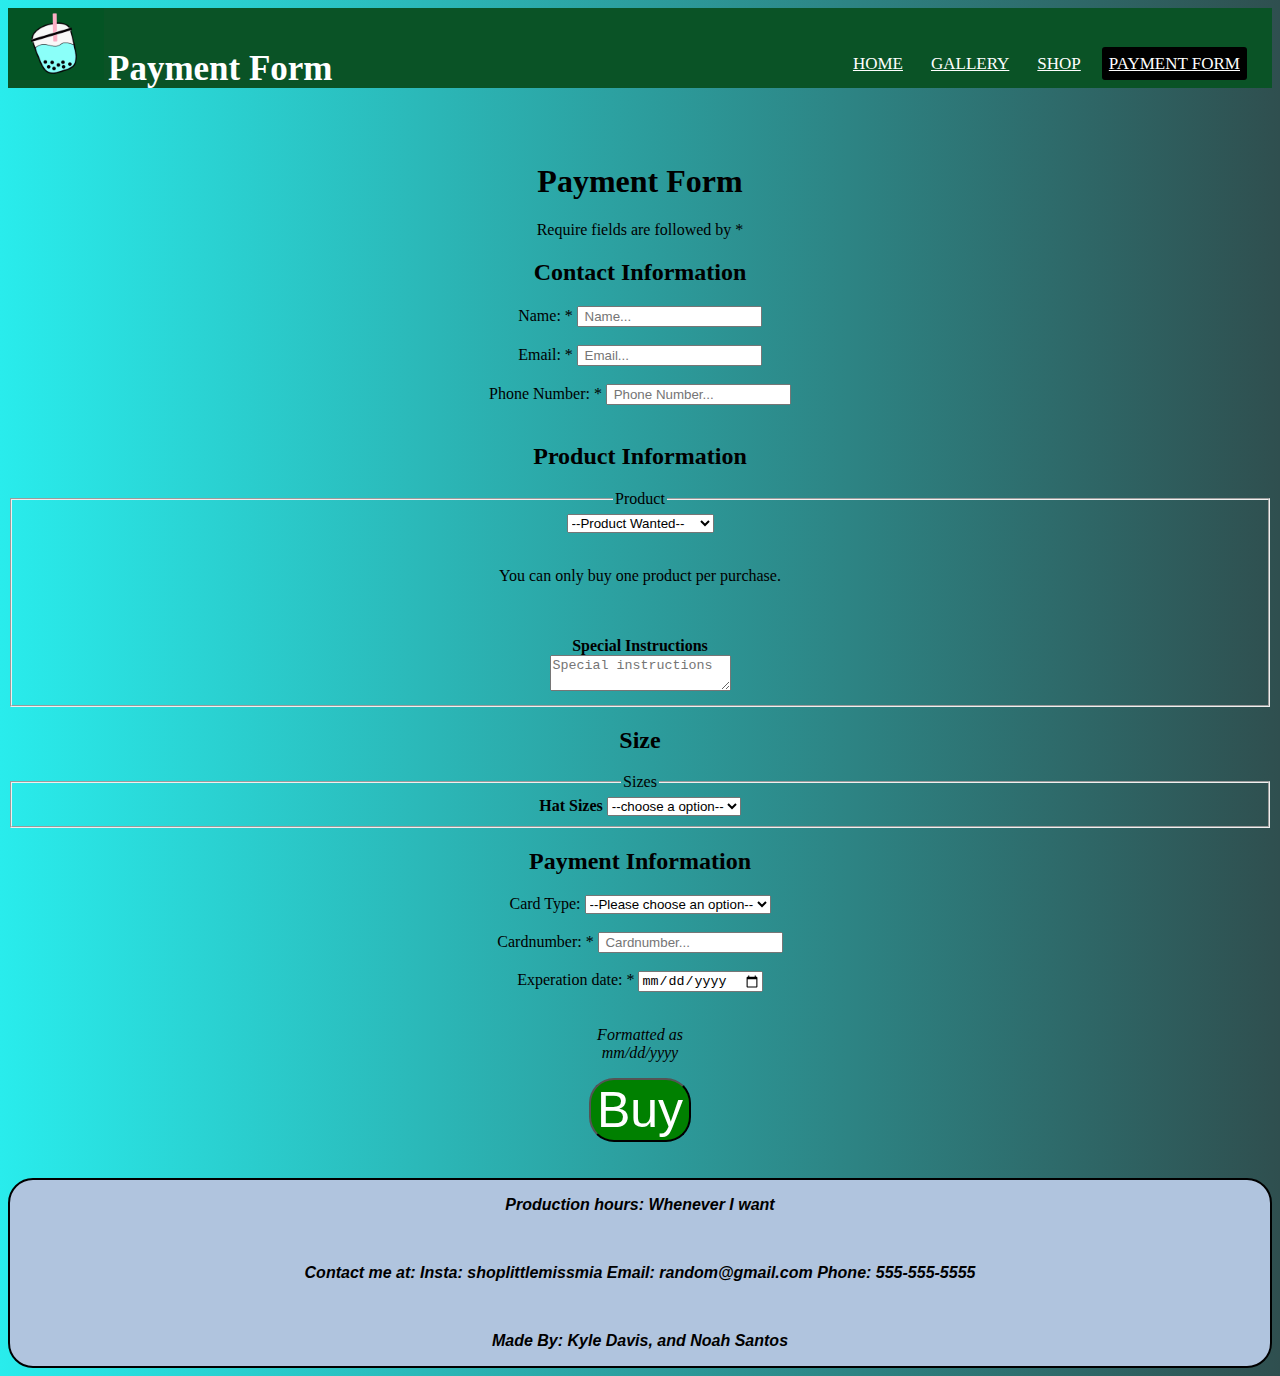
<file: paymentForm.html>
<!DOCTYPE html>
<html lang="en">

<head>
 <meta charset="UTF-8">
 <meta http-equiv="X-UA-Compatible" content="IE=edge">
 <meta name="viewport" content="width=device-width, initial-scale=1.0">
 <link rel="stylesheet" href="paymentForm.css">
 <link rel="stylesheet" href="https://cdnjs.cloudflare.com/ajax/libs/font-awesome/4.7.0/css/font-awesome.min.css">
<link rel="icon" href="./plushies/Logoc.jpg" type="image/x-icon">
 <title>Payment Form</title>
</head>

<body>

  <nav>

    <!-- The Navbar -->
    <input type="checkbox" id="check">
    <label for="check" class="checkbtn">
      <i class="fa fa-bars"></i>
    </label>
    <img src="./plushies/Logo.png" alt="Logo" class="logos1">
    <label class="logo">Payment Form</label>
    <ul>
      <li><a href="Main.html">Home</a></li>
      <li><a href="gallery.html">Gallery</a></li>
      <li><a href="Shop.html">Shop</a></li>
      <li><a class="active" href="paymentForm.html">Payment Form</a></li>
      
  
  
    </ul>
  </nav>

  <div class="main">
<!-- where the navbar starts -->
 <h1 class="head">Payment Form</h1>

 <p>Require fields are followed by *</p>

 <h2>Contact Information</h2>

 <form>
<!-- personal info -->
  <label for="id">Name: *</label>
  <input type="text" id="id" name="id" placeholder=" Name..." />
  <br><br>

  <label for="id">Email: *</label>
  <input type="text" id="id" name="id" placeholder=" Email..." />
  <br><br>

  <label for="id">Phone Number: *</label>
  <input type="text" id="id" name="id" placeholder=" Phone Number..." />
  <br><br>

  <h2>Product Information</h2>

  <fieldset>

    <legend>Product</legend>

    <!-- where you chose your product -->
    <select type="checkbox" id="product">
    <option for="product">--Product Wanted--</option>
    <option for="product">Perry the Platypus</option>
    <option for="product">Panda</option>
    <option for="product">Duck</option>
    <option for="product">Boba</option>
    <option for="product">Bunny</option>
    <option for="product">Strawberry Frog</option>
    <option for="product">Frog</option>
    <option for="product">Pink Cuttlefish</option>
    <option for="product">Red Cuttlefish</option>
    <option for="product">Blue Cuttlefish</option>
    <option for="product">Blue Bees</option>
    <option for="product">Minecraft Bee</option>
    <option for="product">Yellow Bee</option>
    <option for="product">Bee Bucket Hat</option>
    <option for="product">Bucket Hat</option>
    <option for="product">Mini Mushroom</option>
    <option for="product">Mushroom Container</option>
    <option for="product">Mushroom Dude</option>
    <option for="product">Junimo</option>
    <option for="product">Seal</option>
    <option for="product">Dinosaur</option>
    <option for="product">ASU Dinosaur</option>
    <option for="product">Squishmallow</option>
    <option for="product">Blue Octopus</option>
    <option for="product">Pouch</option>
    </select>
    
    <br><br>
    <p>You can only buy one product per purchase.</p>
    <br><br>
    <label><strong>Special Instructions</strong></label>
    <br>
    <textarea placeholder="Special instructions"></textarea>
  </fieldset>

  <h2>Size</h2>

  <fieldset>

    <legend>Sizes</legend>

    <label for="hatsizes"><strong>Hat Sizes</strong></label>
    <select type="dropdown" id = "hatsizes">
      <option value="">--choose a option--</option>
      <option value="s">S</option>
      <option value="m">M</option>
      <option value="l">L</option>
      <option value="xl">XL</option>
    </select>
  </fieldset>



  <h2>Payment Information</h2>

  <label for="card-select">Card Type:</label>
<!-- card info -->
  <select name="card" id="card-select">
   <option value="">--Please choose an option--</option>
   <option value="Discover">Discover</option>
   <option value="mastercard">mastercard</option>
   <option value="visa">visa</option>
  </select>
  <br><br>
  <label for="id">Cardnumber: *</label>
  <input type="password" id="id" name="id" placeholder=" Cardnumber..." />
  <br><br>

  <label for="id">Experation date: *</label>
  <input type="date" id="id" name="id" placeholder=" mm/dd/yyyy" />
  <br><br>

  <p><em>Formatted as <br> mm/dd/yyyy</em></p>
<!-- the purchase button -->
  <a href="thank_you.html">
    <button type="button">Buy</button>
</a>
</div>

<br><br>

<footer>
  <!-- the footer -->
      <p><em><strong>Production hours: Whenever I want</strong></em></p>
<br>
      <p><em><strong>Contact me at: Insta: shoplittlemissmia  Email: random@gmail.com Phone: 555-555-5555</strong></em></p>
<br>
      <p><em><strong>Made By: Kyle Davis, and Noah Santos</strong></em></p>

</footer>
</body>

</html>
</file>
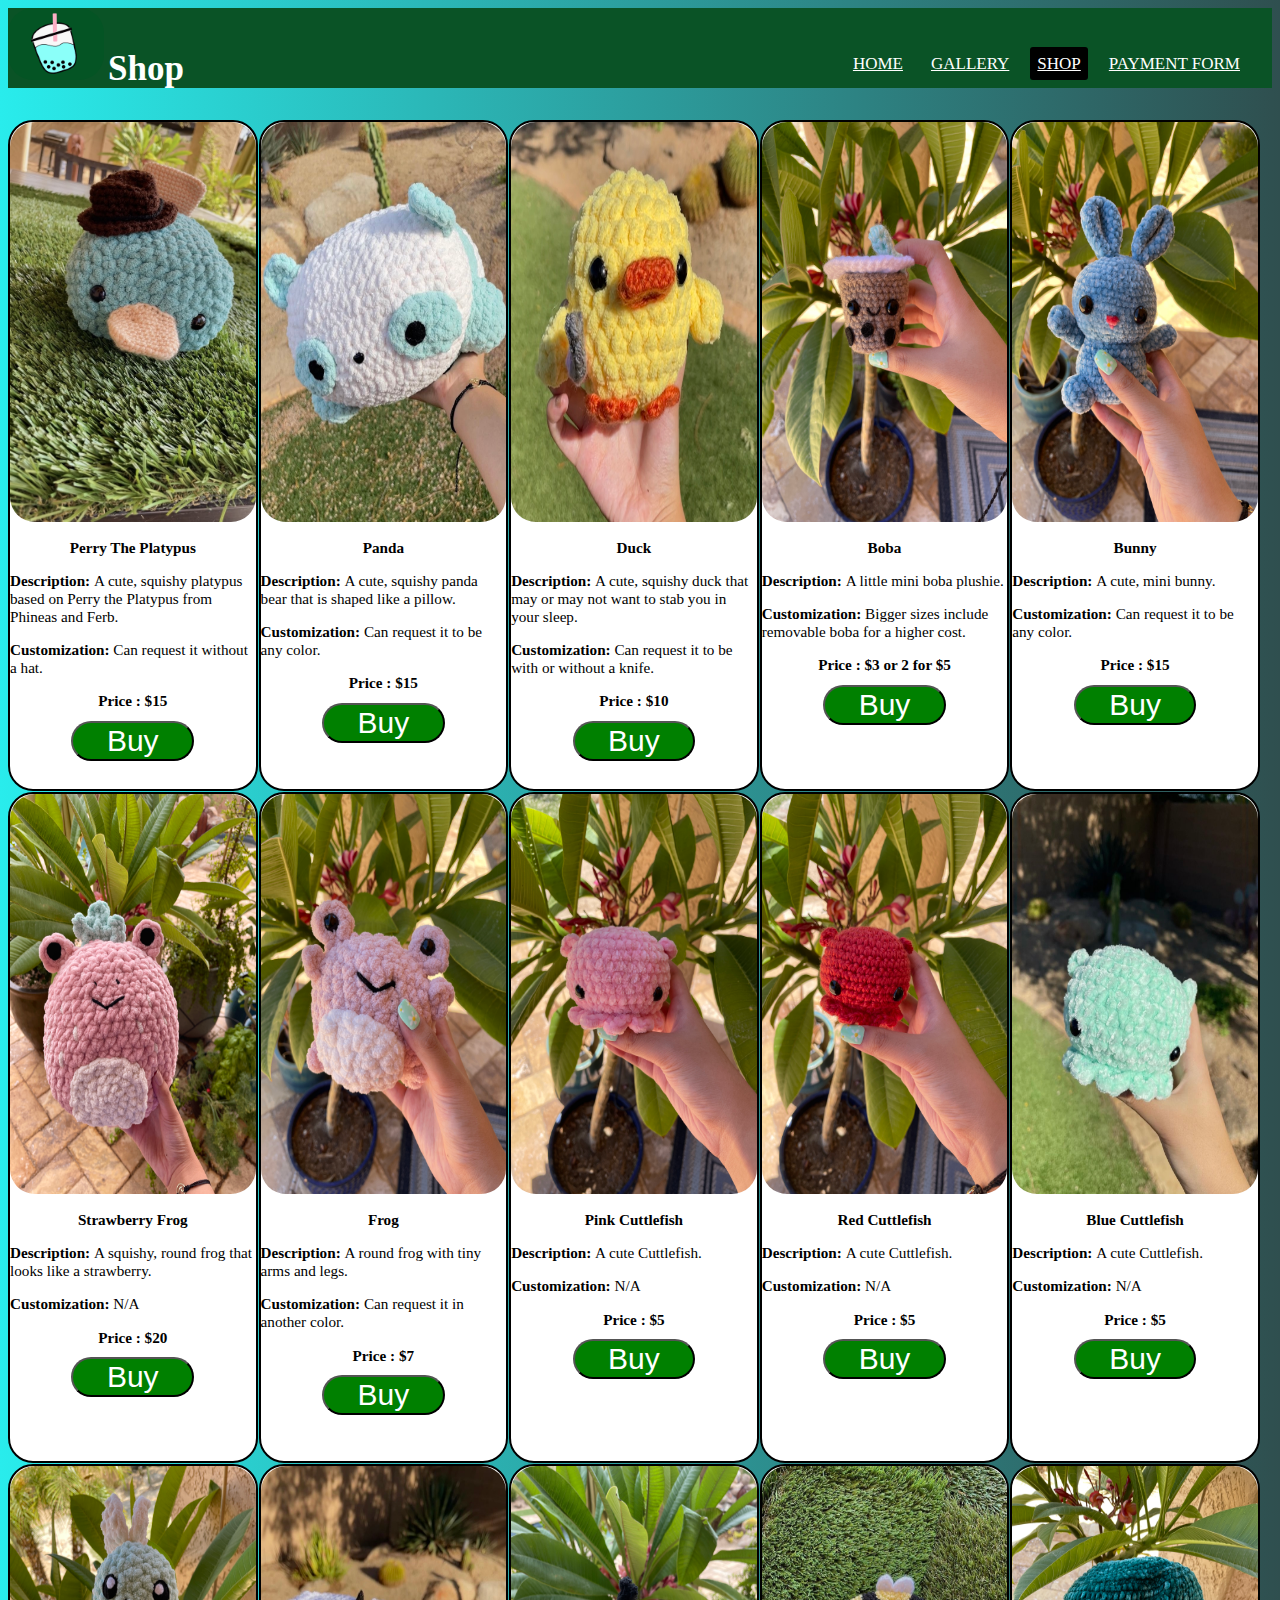
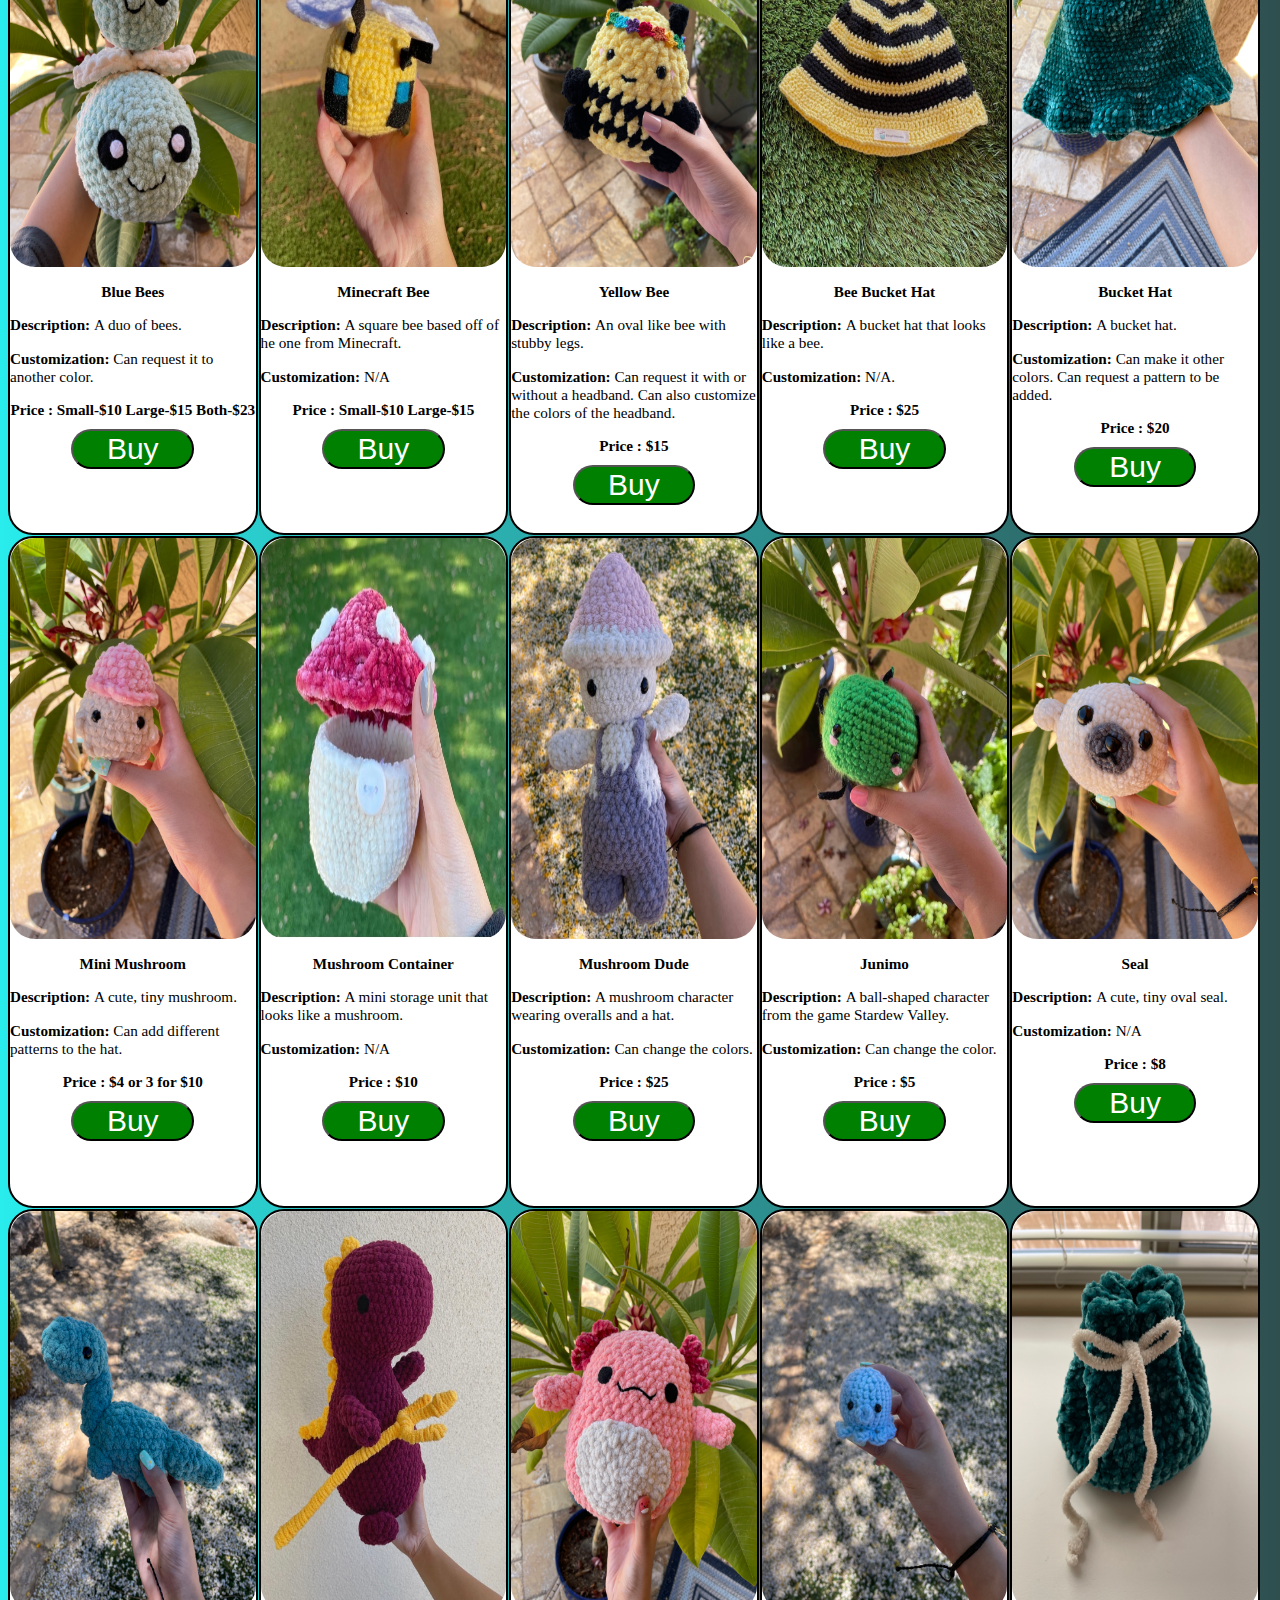
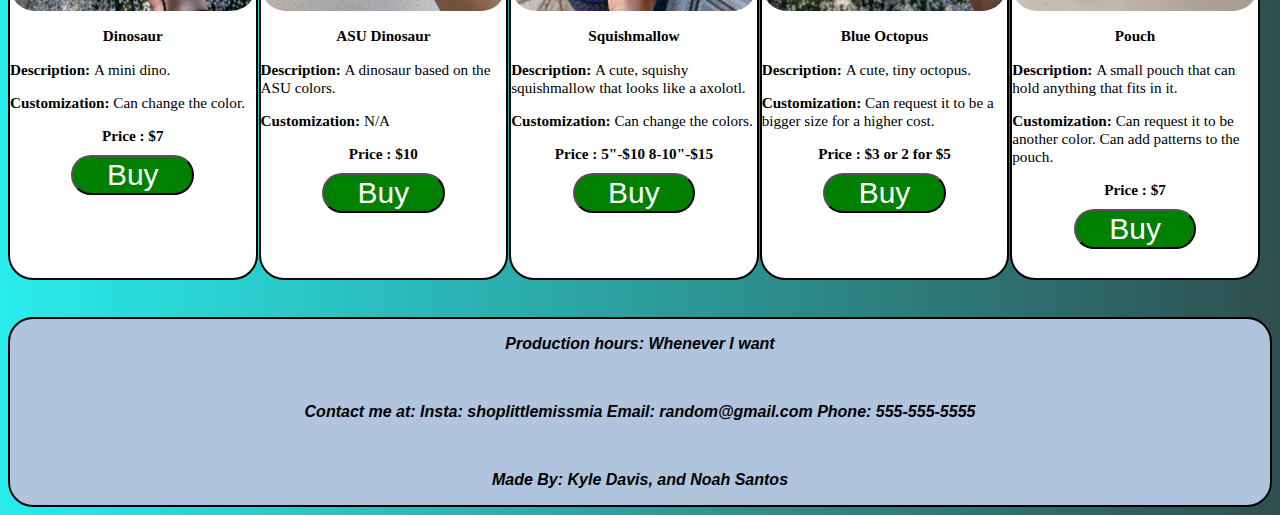
<file: Shop.html>
<!DOCTYPE html>
<html lang="en">
<head>
 <meta charset="UTF-8">
<meta name=”author” content=”Kyle_Davis,Noah_Santos”>
 <meta http-equiv="X-UA-Compatible" content="IE=edge">
 <meta name="viewport" content="width=device-width, initial-scale=1.0">
 <link rel="stylesheet" href="Shop.css">
 <link rel="stylesheet" href="https://cdnjs.cloudflare.com/ajax/libs/font-awesome/4.7.0/css/font-awesome.min.css">
<link rel="icon" href="./plushies/Logoc.jpg" type="image/x-icon">
 <title>Shop</title>
</head>
<body>
 
<!-- Creates the navbar -->
  <nav>
   <input type="checkbox" id="check">
   <label for="check" class="checkbtn">
    <i class="fa fa-bars"></i>
   </label>
   <img src="./plushies/Logo.png" alt="Logo" class="logos1">
   <label class="logo">Shop</label>
   <ul>
    <li><a href="Main.html">Home</a></li>
    <li><a href="gallery.html">Gallery</a></li>
    <li><a class="active" href="Shop.html">Shop</a></li>
    <li><a href="paymentForm.html">Payment Form</a></li>
    
  
  
   </ul>
  </nav>

  <!-- Creates the grid for the products -->
  <div class="container">
    <a id="row1">
      <!-- Creates the images and their descriptions, prices, and customization -->
    <div class="img1">
      <img src="./plushies/perry_the_platypus.jpg" alt="Perry The Platypus">
      <center><h2 class="h2">Perry The Platypus</h2></center>
      <p class="p"><strong>Description: </strong> A cute, squishy platypus based on Perry the Platypus from Phineas and Ferb.</p>
      <p class="p"><strong>Customization: </strong>Can request it without a hat.</p>
      <center>
        <h1 class="h1">Price : $15</h1>
        <a href="paymentForm.html">
          <button class="button">Buy</button>
        </a>
      </center>
    </div>
    <div class="img2">
      <img src="./plushies/panda.jpg" alt="Panda">
      <center>
        <h2 class="h2">Panda</h2>
      </center>
      <p class="p"><strong>Description: </strong>A cute, squishy panda bear that is shaped like a pillow.</p>
      <p class="p"><strong>Customization: </strong>Can request it to be any color.</p>
      <center>
        <h1 class="h1">Price : $15</h1>
        <a href="paymentForm.html">
          <button class="button">Buy</button>
        </a>
      </center>
    </div>
    <div class="img3">
      <img src="./plushies/duck.jpg" alt="Duck with knife">
      <center>
        <h2 class="h2">Duck</h2>
      </center>
      <p class="p"><strong>Description: </strong>A cute, squishy duck that may or may not want to stab you in your sleep.</p>
      <p class="p"><strong>Customization: </strong>Can request it to be with or without a knife.</p>
      <center>
        <h1 class="h1">Price : $10</h1>
        <a href="paymentForm.html">
          <button class="button">Buy</button>
        </a>
      </center>
    </div>
    <div class="img4">
      <img src="./plushies/boba.jpg" alt="Boba">
      <center>
        <h2 class="h2">Boba</h2>
      </center>
      <p class="p"><strong>Description: </strong>A little mini boba plushie.</p>
      <p class="p"><strong>Customization: </strong>Bigger sizes include removable boba for a higher cost.</p>
      <center>
        <h1 class="h1">Price : $3 or 2 for $5</h1>
        <a href="paymentForm.html">
          <button class="button">Buy</button>
        </a>
      </center>
    </div>
    <div class="img5">
      <img src="./plushies/blue_bunny.jpg" alt="Blue Bunny">
      <center>
        <h2 class="h2">Bunny</h2>
      </center>
      <p class="p"><strong>Description: </strong>A cute, mini bunny.</p>
      <p class="p"><strong>Customization: </strong>Can request it to be any color.</p>
      <center>
        <h1 class="h1">Price : $15</h1>
        <a href="paymentForm.html">
          <button class="button">Buy</button>
        </a>
      </center>
    </div>
    </a>
    
    <a id="row2"></a>
    <div class="img6">
      <img src="./plushies/strawberry_frog.jpg" alt="Strawberry Frog">
      <center>
        <h2 class="h2">Strawberry Frog</h2>
      </center>
      <p class="p"><strong>Description: </strong>A squishy, round frog that looks like a strawberry.</p>
      <p class="p"><strong>Customization: </strong>N/A</p>
      <center>
        <h1 class="h1">Price : $20</h1>
        <a href="paymentForm.html">
          <button class="button">Buy</button>
        </a>
      </center>
    </div>
    <div class="img7">
      <img src="./plushies/pink_frog.jpg" alt="Pink Frog">
      <center>
        <h2 class="h2">Frog</h2>
      </center>
      <p class="p"><strong>Description: </strong>A round frog with tiny arms and legs.</p>
      <p class="p"><strong>Customization: </strong>Can request it in another color.</p>
      <center>
        <h1 class="h1">Price : $7</h1>
        <a href="paymentForm.html">
          <button class="button">Buy</button>
        </a>
      </center>
    </div>
    <div class="img8">
      <img src="./plushies/pink_octo.jpg" alt="Pink Cuttlefish">
      <center>
        <h2 class="h2">Pink Cuttlefish</h2>
      </center>
      <p class="p"><strong>Description: </strong>A cute Cuttlefish.</p>
      <p class="p"><strong>Customization: </strong>N/A</p>
      <center>
        <h1 class="h1">Price : $5</h1>
        <a href="paymentForm.html">
          <button class="button">Buy</button>
        </a>
      </center>
    </div>
    <div class="img9">
      <img src="./plushies/red_octo.jpg" alt="Red Cuttlefish">
      <center>
        <h2 class="h2">Red Cuttlefish</h2>
      </center>
      <p class="p"><strong>Description: </strong>A cute Cuttlefish.</p>
      <p class="p"><strong>Customization: </strong>N/A</p>
      <center>
        <h1 class="h1">Price : $5</h1>
        <a href="paymentForm.html">
          <button class="button">Buy</button>
        </a>
      </center>
    </div>
    <div class="img10">
      <img src="./plushies/cuttlefish.jpg" alt="Cuttlefish">
      <center>
        <h2 class="h2">Blue Cuttlefish</h2>
      </center>
      <p class="p"><strong>Description: </strong>A cute Cuttlefish.</p>
      <p class="p"><strong>Customization: </strong>N/A</p>
      <center>
        <h1 class="h1">Price : $5</h1>
        <a href="paymentForm.html">
          <button class="button">Buy</button>
        </a>
      </center>
    </div>

    <a id="row3"></a>
    <div class="img11">
      <img src="./plushies/2blue_bee.jpg" alt="2 Blue Bees">
      <center>
        <h2 class="h2">Blue Bees</h2>
      </center>
      <p class="p"><strong>Description: </strong>A duo of bees.</p>
      <p class="p"><strong>Customization: </strong>Can request it to another color.</p>
      <center>
        <h1 class="h1">Price : Small-$10 Large-$15 Both-$23</h1>
        <a href="paymentForm.html">
          <button class="button">Buy</button>
        </a>
      </center>
    </div>
    <div class="img12">
      <img src="./plushies/Minecraft_Bee.jpg" alt="Minecraft Bee">
      <center>
        <h2 class="h2">Minecraft Bee</h2>
      </center>
      <p class="p"><strong>Description: </strong>A square bee based off of he one from Minecraft.</p>
      <p class="p"><strong>Customization: </strong>N/A</p>
      <center>
        <h1 class="h1">Price : Small-$10 Large-$15</h1>
        <a href="paymentForm.html">
          <button class="button">Buy</button>
        </a>
      </center>
    </div>
    <div class="img13">
      <img src="./plushies/yellow_bee.jpg" alt="Yellow Bee">
      <center>
        <h2 class="h2">Yellow Bee</h2>
      </center>
      <p class="p"><strong>Description: </strong>An oval like bee with stubby legs.</p>
      <p class="p"><strong>Customization: </strong>Can request it with or without a headband. Can also customize the colors of the headband.</p>
      <center>
        <h1 class="h1">Price : $15</h1>
        <a href="paymentForm.html">
          <button class="button">Buy</button>
        </a>
      </center>
    </div>
    <div class="img14">
      <img src="./plushies/Bee_Bucket.jpg" alt="Squishmallow">
      <center>
        <h2 class="h2">Bee Bucket Hat</h2>
      </center>
      <p class="p"><strong>Description: </strong>A bucket hat that looks like a bee.</p>
      <p class="p"><strong>Customization: </strong>N/A.</p>
      <center>
        <h1 class="h1">Price : $25</h1>
        <a href="paymentForm.html">
          <button class="button">Buy</button>
        </a>
      </center>
    </div>
    <div class="img15">
      <img src="./plushies/bucket_hat.jpg" alt="Bucket Hat">
      <center>
        <h2 class="h2">Bucket Hat</h2>
      </center>
      <p class="p"><strong>Description: </strong>A bucket hat.</p>
      <p class="p"><strong>Customization: </strong>Can make it other colors. Can request a pattern to be added.</p>
      <center>
        <h1 class="h1">Price : $20</h1>
        <a href="paymentForm.html">
          <button class="button">Buy</button>
        </a>
      </center>
    </div>

<a id="row4"></a>
    <div class="img16">
      <img src="./plushies/mushroom.jpg" alt="Mushroom">
      <center>
        <h2 class="h2">Mini Mushroom</h2>
      </center>
      <p class="p"><strong>Description: </strong>A cute, tiny mushroom.</p>
      <p class="p"><strong>Customization: </strong>Can add different patterns to the hat.</p>
      <center>
        <h1 class="h1">Price : $4 or 3 for $10</h1>
        <a href="paymentForm.html">
          <button class="button">Buy</button>
        </a>
      </center>
    </div>
    <div class="img17">
      <img src="./plushies/mushroom_storage.jpg" alt="Mushroom Container">
      <center>
        <h2 class="h2">Mushroom Container</h2>
      </center>
      <p class="p"><strong>Description: </strong>A mini storage unit that looks like a mushroom.</p>
      <p class="p"><strong>Customization: </strong>N/A</p>
      <center>
        <h1 class="h1">Price : $10</h1>
        <a href="paymentForm.html">
          <button class="button">Buy</button>
        </a>
      </center>
    </div>
    <div class="img18">
      <img src="./plushies/mushroom_dude.jpg" alt="Mushroom Guy">
      <center>
        <h2 class="h2">Mushroom Dude</h2>
      </center>
      <p class="p"><strong>Description: </strong>A mushroom character wearing overalls and a hat.</p>
      <p class="p"><strong>Customization: </strong>Can change the colors.</p>
      <center>
        <h1 class="h1">Price : $25</h1>
        <a href="paymentForm.html">
          <button class="button">Buy</button>
        </a>
      </center>
    </div>
    <div class="img19">
      <img src="./plushies/junimo.jpg" alt="Junimo">
      <center>
        <h2 class="h2">Junimo</h2>
      </center>
      <p class="p"><strong>Description: </strong>A ball-shaped character from the game Stardew Valley.</p>
      <p class="p"><strong>Customization: </strong>Can change the color.</p>
      <center>
        <h1 class="h1">Price : $5</h1>
        <a href="paymentForm.html">
          <button class="button">Buy</button>
        </a>
      </center>
    </div>
    <div class="img20">
      <img src="./plushies/seal.jpg" alt="Seal">
      <center>
        <h2 class="h2">Seal</h2>
      </center>
      <p class="p"><strong>Description: </strong>A cute, tiny oval seal.</p>
      <p class="p"><strong>Customization: </strong>N/A</p>
      <center>
        <h1 class="h1">Price : $8</h1>
        <a href="paymentForm.html">
          <button class="button">Buy</button>
        </a>
      </center>
    </div>

    <a id="row5"></a>
    <div class="img21">
      <img src="./plushies/dinosaur.jpg" alt="Dinosaur">
      <center>
        <h2 class="h2">Dinosaur</h2>
      </center>
      <p class="p"><strong>Description: </strong>A mini dino.</p>
      <p class="p"><strong>Customization: </strong>Can change the color.</p>
      <center>
        <h1 class="h1">Price : $7</h1>
        <a href="paymentForm.html">
          <button class="button">Buy</button>
        </a>
      </center>
    </div>
    <div class="img22">
      <img src="./plushies/ASU_dino.jpg" alt="ASU Dinosaur">
      <center>
        <h2 class="h2">ASU Dinosaur</h2>
      </center>
      <p class="p"><strong>Description: </strong>A dinosaur based on the ASU colors.</p>
      <p class="p"><strong>Customization: </strong>N/A</p>
      <center>
        <h1 class="h1">Price : $10</h1>
        <a href="paymentForm.html">
          <button class="button">Buy</button>
        </a>
      </center>
    </div>
    <div class="img23">
      <img src="./plushies/squishmallow.jpg" alt="Squishmallow">
      <center>
        <h2 class="h2">Squishmallow</h2>
      </center>
      <p class="p"><strong>Description: </strong>A cute, squishy squishmallow that looks like a axolotl.</p>
      <p class="p"><strong>Customization: </strong>Can change the colors.</p>
      <center>
        <h1 class="h1">Price : 5"-$10 8-10"-$15</h1>
        <a href="paymentForm.html">
          <button class="button">Buy</button>
        </a>
      </center>
    </div>
    <div class="img24">
      <img src="./plushies/blue_octo.jpg" alt="Blue Octo">
    <center>
      <h2 class="h2">Blue Octopus</h2>
    </center>
    <p class="p"><strong>Description: </strong>A cute, tiny octopus.</p>
    <p class="p"><strong>Customization: </strong>Can request it to be a bigger size for a higher cost.</p>
    <center>
      <h1 class="h1">Price : $3 or 2 for $5</h1>
      <a href="paymentForm.html">
        <button class="button">Buy</button>
      </a>
    </center>
    </div>
    <div class="img25">
      <img src="./plushies/pouch.jpg" alt="Pouch">
      <center>
        <h2 class="h2">Pouch</h2>
      </center>
      <p class="p"><strong>Description: </strong>A small pouch that can hold anything that fits in it.</p>
      <p class="p"><strong>Customization: </strong>Can request it to be another color. Can add patterns to the pouch.</p>
      <center>
        <h1 class="h1">Price : $7</h1>
        <a href="paymentForm.html">
          <button class="button">Buy</button>
        </a>
      </center>
    </div>
  </div>

  <br><br>
  <!-- Creates the footer -->
  <footer>
    <p><em><strong>Production hours: Whenever I want</strong></em></p>
    <br>
    <p><em><strong>Contact me at: Insta: shoplittlemissmia Email: random@gmail.com Phone: 555-555-5555</strong></em></p>
    <br>
    <p><em><strong>Made By: Kyle Davis, and Noah Santos</strong></em></p>
  
  </footer>
</body>
</html>
</file>
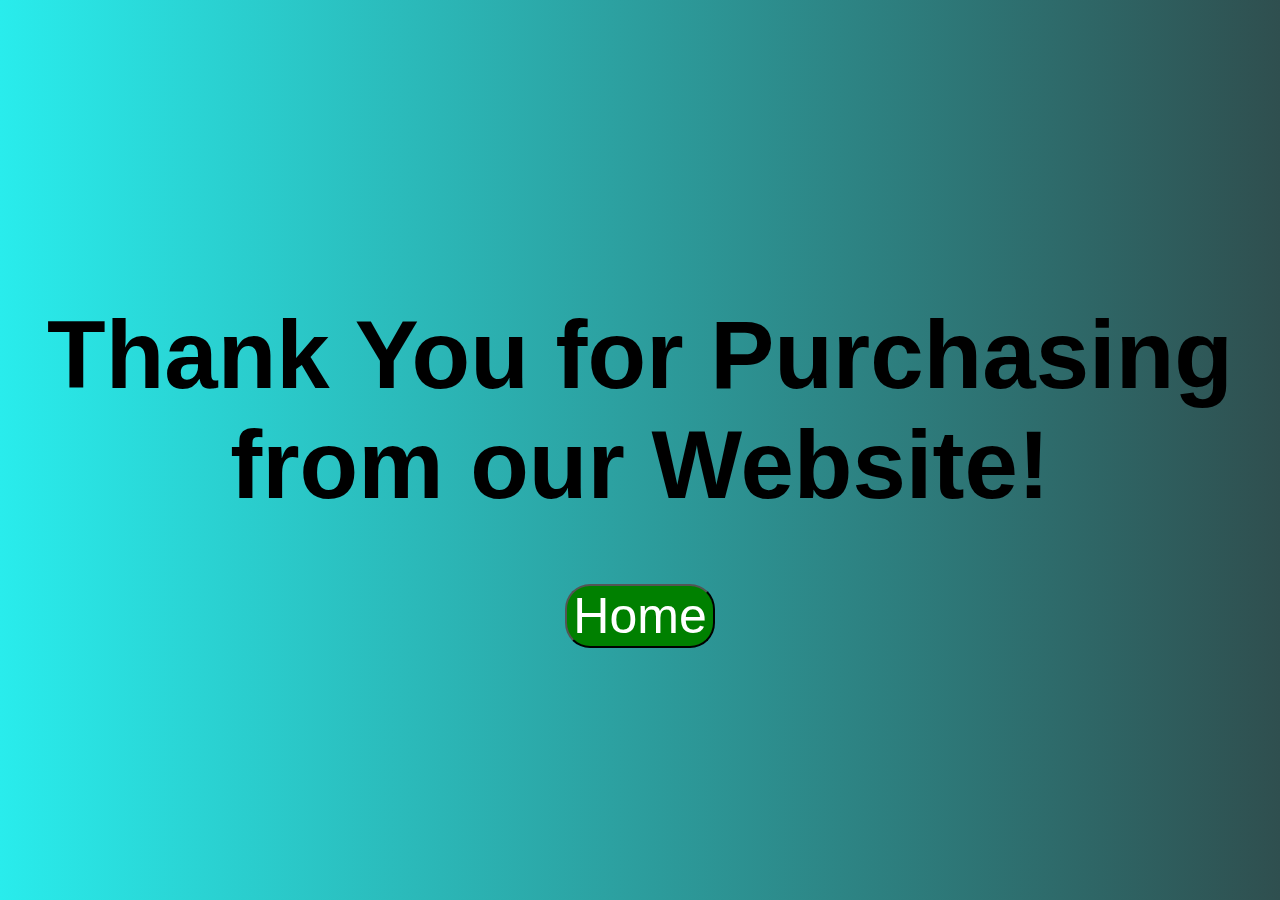
<file: thank_you.html>
<!DOCTYPE html>
<html lang="en">
<head>
 <meta charset="UTF-8">
 <meta http-equiv="X-UA-Compatible" content="IE=edge">
 <meta name="viewport" content="width=device-width, initial-scale=1.0">
 <link rel="stylesheet" href="thank_you.css">
 <title>Document</title>
</head>
<body>
 <h1> Thank You for Purchasing from our Website!</h1>
<!-- a button and h1 tag -->
 <a href="Main.html">
  <button type="button">Home</button>
 </a>
</body>
</html>
</file>
<file: paymentForm.css>
/* makes the nav bar look better */
nav {
 background: #0a5326;
 height: 80px;
 width: 100%;
}
/* makes the logo look better */
label.logo {
 color: white;
 font-size: 35px;
 line-height: 80px;
 /* padding: 0 100px; */
 font-weight: bold;
}
/* format for the logo */
.logo{
    align-items: center;
}
/* formats the rest of the navbar */
nav ul {
 float: right;
 margin-right: 20px;
}

nav ul li {
 display: inline-block;
 line-height: 80px;
 margin: 0 5px;
}

nav ul li a {
 color: white;
 font-size: 17px;
 padding: 7px;
 border-radius: 3px;
 text-transform: uppercase;
}

a.active,
a:hover {
 background: black;
 transition: .5s;
}
/* sets up the 3 lines */
.checkbtn {
 font-size: 30px;
 color: white;
 float: right;
 line-height: 80px;
 margin-right: 40px;
 cursor: pointer;
 display: none;
}
/* hides the checkbox */
#check {
 display: none;
}
/* gradient */
body {
    background-image: linear-gradient(to right, rgb(41, 236, 236), darkslategray);
}
/* logo in the nav */
.logos1 {
    width: auto;
    height: 90%;
}
/* formatting for smaller devices */
@media (max-width: 952px) {
 label.logo {
  font-size: 30px;
  padding-left: 50px;
 }

 nav ul li a {
  font-size: 16px;
 }
}
/* formatting for smaller devises */

@media (max-width: 858px) {
 .checkbtn {
  display: block;
 }
/* formatting */
 ul {
  width: 100%;
  height: 100vh;
  background: #2c3e50;
  top: 80px;
  left: -100%;
  text-align: center;
  transition: all .5s;
 }

 nav ul li {
  display: block;
  margin: 50px 0;
  line-height: 30px;
 }

 nav ul li a {
  font-size: 20px;
 }
/* on hover for the links */
 a:hover,
 a.active {
  background: none;
  color: #0082e6;
 }

 #check:checked~ul {
  display: none;
 }
}

.main{
    margin-top: 75px;
 text-align: center;
}



footer{
    /* footer */
    font-family: 'Lucida Sans', 'Lucida Sans Regular', 'Lucida Grande', 'Lucida Sans Unicode', Geneva, Verdana, sans-serif;
    text-align: center;
    border: 2px solid black;
    background-color: lightsteelblue;
    border-radius: 25px;
}

button {
    /* formatting for a button */
    border-radius: 25px;
    background-color: green;
    width: auto;
    height: 5%;
    font-size: 50px;
    color: white;
    animation: shake 2s infinite;
}
/* keyframes to make my buttons shake */
@keyframes shake {
    10% {
        transform: scale(1.05) rotate(5deg);
    }

    20% {
        transform: scale(1.05) rotate(-5deg);
    }

    30% {
        transform: scale(1.05) rotate(5deg);
    }

    40% {
        transform: none;
    }
}
</file>
<file: Shop.css>
/* Formatting */
nav {
 background: #0a5326;
 height: 80px;
 width: 100%;
}
/* Formatting */
label.logo {
 color: white;
 font-size: 35px;
 line-height: 80px;
 /* padding: 0 100px; */
 font-weight: bold;
}
/* Formatting */
nav ul {
 float: right;
 margin-right: 20px;
}
/* Formatting */
nav ul li {
 display: inline-block;
 line-height: 80px;
 margin: 0 5px;
}
/* Formatting */
nav ul li a {
 color: white;
 font-size: 17px;
 padding: 7px;
 border-radius: 3px;
 text-transform: uppercase;
}
/* Formatting for when user hovers over button */
a.active,
a:hover {
 background: black;
 transition: .5s;
}
/* Formatting */
.checkbtn {
 font-size: 30px;
 color: white;
 float: right;
 line-height: 80px;
 margin-right: 40px;
 cursor: pointer;
 display: none;
}
/* #logo{
    float: left;
    width:10%;
    height:100%;
} */
/* Hides checkbox in navbar */
#check {
 display: none;
}
/* Creates the gradient for the background */
body {
    background-image: linear-gradient(to right, rgb(41, 236, 236), darkslategray);
}
/* Reformatting for when screen goes below 952px */
@media (max-width: 952px) {
 label.logo {
  font-size: 30px;
  /* padding-left: 50px; */
 }

 nav ul li a {
  font-size: 16px;
 }
}
/* Reformatting for when screen goes below 858px */
@media (max-width: 858px) {
 .checkbtn {
  display: block;
 }

 ul {
  width: 100%;
  height: 100vh;
  background: #2c3e50;
  top: 80px;
  left: -100%;
  text-align: center;
  transition: all .5s;
 }

 nav ul li {
  display: block;
  margin: 50px 0;
  line-height: 30px;
 }

 nav ul li a {
  font-size: 20px;
 }

 a:hover,
 a.active {
  background: none;
  color: #0082e6;
 }

 #check:checked~ul {
  display: none;
 }
}
/* Container for images */
.container {
 display: grid;
 grid-template-columns: repeat(5, auto);
 grid-template-rows: repeat(5, 1fr);
 gap: 1px;
 grid-template-areas: 
 "img1 img2 img3 img4 img5"
 "img6 img7 img8 img9 img10"
 "img11 img12 img13 img14 img15"
 "img16 img17 img18 img19 img20"
 "img21 img22 img23 img24 img25";
 width: 97.8vw;
}
/* Resizes the images */
img{
    width: 100%;
    height: 60%;
    border-radius: 25px;
}
/* Resize for the logo in the navbar */
.logos1{
    width: auto;
    height: 90%;
}
/* Resizing for when screen goes below 1421px */
@media only screen and (max-width:1421px){
    .p {
            font-size: 95%;
        }
    
        .h2 {
            font-size: 95%;
        }
    
        .h1 {
            font-size: 95%;
        }
}
/* Resizing for when screen goes below 1187px */
@media only screen and (max-width:1187px) {
    .p {
        font-size: 85%;
    }

    .h2 {
        font-size: 85%;
    }

    .h1 {
        font-size: 85%;
    }
}
/* Resizing for when screen goes below 1075px */
@media only screen and (max-width:1075px) {
    .p {
        font-size: 75%;
    }

    .h2 {
        font-size: 75%;
    }

    .h1 {
        font-size: 75%;
    }
}
/* Resizing for when screen goes below 951px */
@media only screen and (max-width:951px) {
    .p {
        font-size: 60%;
    }

    .h2 {
        font-size: 60%;
    }

    .h1 {
        font-size: 60%;
    }
        .button {
            font-size: 80%;
        }
}
/* Resizing for when screen goes below 790px */
@media only screen and (max-width:790px) {
    .p {
        font-size: 45%;
    }

    .h2 {
        font-size: 45%;
    }

    .h1 {
        font-size: 45%;
    }
    .button{
        font-size: 60%;
    }
}
/* Resizing for when screen goes below 575px */
@media only screen and (max-width:575px) {
    .p {
        font-size: 30%;
    }

    .h2 {
        font-size: 30%;
    }

    .h1 {
        font-size: 30%;
    }
        .button {
            font-size: 60%;
        }
}
/* Resizing for when screen goes below 490px */
@media only screen and (max-width:490px) {
    .p {
        font-size: 20%;
    }

    .h2 {
        font-size: 20%;
    }

    .h1 {
        font-size: 20%;
    }

    .button {
        font-size: 40%;
    }
}
/* Resizing for when screen goes below 450px */
@media only screen and (max-width:450px) {
    .p {
        font-size: 15%;
    }

    .h2 {
        font-size: 15%;
    }

    .h1 {
        font-size: 15%;
    }

    .button {
        font-size: 30%;
    }
}
/* Resizing for when screen goes below 410px */
@media only screen and (max-width:410px) {
    .p {
        font-size: 10%;
    }

    .h2 {
        font-size: 10%;
    }

    .h1 {
        font-size: 10%;
    }

    .button {
        font-size: 20%;
    }
}
/* Formatting for the button */
button{
    border-radius: 25px;
    background-color: green;
    width:50%;
    height:5%;
    font-size: 30px;
    color:white;
    animation: shake 2s infinite;
}
/* Makes buttons shake */
@keyframes shake {
    10% {
        transform: scale(1.05) rotate(5deg);
    }

    20% {
        transform: scale(1.05) rotate(-5deg);
    }

    30% {
        transform: scale(1.05) rotate(5deg);
    }

    40% {
        transform: none;
    }
}
/* Creates grid sections for each of the 25 images */
.img1{
    /* grid-row: 1/2;
    grid-column: 1/2; */
    grid-area: img1;
    border: 2px solid black;
    border-radius: 25px;
    background-color: white;
}

.img2 {
    /* grid-row: 1/2;
    grid-column: 2/3; */
    grid-area: img2;
    border: 2px solid black;
    border-radius: 25px;
    background-color: white;
}

.img3 {
    /* grid-row: 1/2;
    grid-column: 3/4; */
    grid-area: img3;
    border: 2px solid black;
    border-radius: 25px;
    background-color: white;
}

.img4 {
    /* grid-row: 1/2;
    grid-column: 4/5; */
    grid-area: img4;
    border: 2px solid black;
    border-radius: 25px;
    background-color: white;
}

.img5 {
    /* grid-row: 1/2;
    grid-column: 5/6; */
    grid-area: img5;
    border: 2px solid black;
    border-radius: 25px;
    background-color: white;
}

.img6 {
    /* grid-row: 2/3;
    grid-column: 1/2; */
    grid-area: img6;
    border: 2px solid black;
    border-radius: 25px;
    background-color: white;
}

.img7 {
    /* grid-row: 2/3;
    grid-column: 2/3; */
    grid-area: img7;
    border: 2px solid black;
    border-radius: 25px;
    background-color: white;
}

.img8 {
    /* grid-row: 2/3;
    grid-column: 3/4; */
    grid-area: img8;
    border: 2px solid black;
    border-radius: 25px;
    background-color: white;
}

.img9 {
    /* grid-row: 2/3;
    grid-column: 4/5; */
    grid-area: img9;
    border: 2px solid black;
    border-radius: 25px;
    background-color: white;
}

.img10 {
    /* grid-row: 2/3;
    grid-column: 5/6; */
    grid-area: img10;
    border: 2px solid black;
    border-radius: 25px;
    background-color: white;
}

.img11 {
    /* grid-row: 3/4;
    grid-column: 1/2; */
    grid-area: img11;
    border: 2px solid black;
    border-radius: 25px;
    background-color: white;
}

.img12 {
    /* grid-row: 3/4;
    grid-column: 2/3; */
    grid-area: img12;
    border: 2px solid black;
    border-radius: 25px;
    background-color: white;
}

.img13 {
    /* grid-row: 3/4;
    grid-column: 3/4; */
    grid-area: img13;
    border: 2px solid black;
    border-radius: 25px;
    background-color: white;
}

.img14 {
    /* grid-row: 3/4;
    grid-column: 4/5; */
    grid-area: img14;
    border: 2px solid black;
    border-radius: 25px;
    background-color: white;
}

.img15 {
    /* grid-row: 3/4;
    grid-column: 5/6; */
    grid-area: img15;
    border: 2px solid black;
    border-radius: 25px;
    background-color: white;
}

.img16 {
    /* grid-row: 4/5;
    grid-column: 1/2; */
    grid-area: img16;
    border: 2px solid black;
    border-radius: 25px;
    background-color: white;
}

.img17 {
    /* grid-row: 4/5;
    grid-column: 2/3; */
    grid-area: img17;
    border: 2px solid black;
    border-radius: 25px;
    background-color: white;
}

.img18 {
    /* grid-row: 4/5;
    grid-column: 3/4; */
    grid-area: img18;
    border: 2px solid black;
    border-radius: 25px;
    background-color: white;
}

.img19 {
    /* grid-row: 4/5;
    grid-column: 4/5; */
    grid-area: img19;
    border: 2px solid black;
    border-radius: 25px;
    background-color: white;
}

.img20 {
    /* grid-row: 4/5;
    grid-column: 5/6; */
    grid-area: img20;
    border: 2px solid black;
    border-radius: 25px;
    background-color: white;
}

.img21 {
    /* grid-row: 5/6;
    grid-column: 1/2; */
    grid-area: img21;
    border: 2px solid black;
    border-radius: 25px;
    background-color: white;
}

.img22 {
    /* grid-row: 5/6;
    grid-column: 2/3; */
    grid-area: img22;
    border: 2px solid black;
    border-radius: 25px;
    background-color: white;
}

.img23 {
    /* grid-row: 5/6;
    grid-column: 3/4; */
    grid-area: img23;
    border: 2px solid black;
    border-radius: 25px;
    background-color: white;
}

.img24 {
    /* grid-row: 5/6;
    grid-column: 4/5; */
    grid-area: img24;
    border: 2px solid black;
    border-radius: 25px;
    background-color: white;
}

.img25 {
    /* grid-row: 5/6;
    grid-column: 5/6; */
    grid-area: img25;
    border: 2px solid black;
    border-radius: 25px;
    background-color: white;   
}
/* Creates the footer */
footer {
    font-family: 'Lucida Sans', 'Lucida Sans Regular', 'Lucida Grande', 'Lucida Sans Unicode', Geneva, Verdana, sans-serif;
    text-align: center;
    border: 2px solid black;
    background-color: lightsteelblue;
    border-radius: 25px;
}
</file>
<file: thank_you.css>
/* makes the button look the way it is */
button {
 border-radius: 25px;
 background-color: green;
 width: auto;
 height: auto;
 font-size: 50px;
 color: white;
 animation: shake 2s infinite;
}
/* makes it shake */
@keyframes shake{
 10% { transform: scale(1.05) rotate(5deg); }
 20% { transform: scale(1.05) rotate(-5deg); }
 30% { transform: scale(1.05) rotate(5deg); }
 40% { transform: none; }
}
/* gradient */
body {
 background-image: linear-gradient(to right, rgb(41, 236, 236), darkslategray);
}

body{
 text-align: center;
}
/* formats it to where it is */
h1{
 margin-top: 300px;
 font-size: 600%;
 font-family: 'Franklin Gothic Medium', 'Arial Narrow', Arial, sans-serif;
}
</file>
